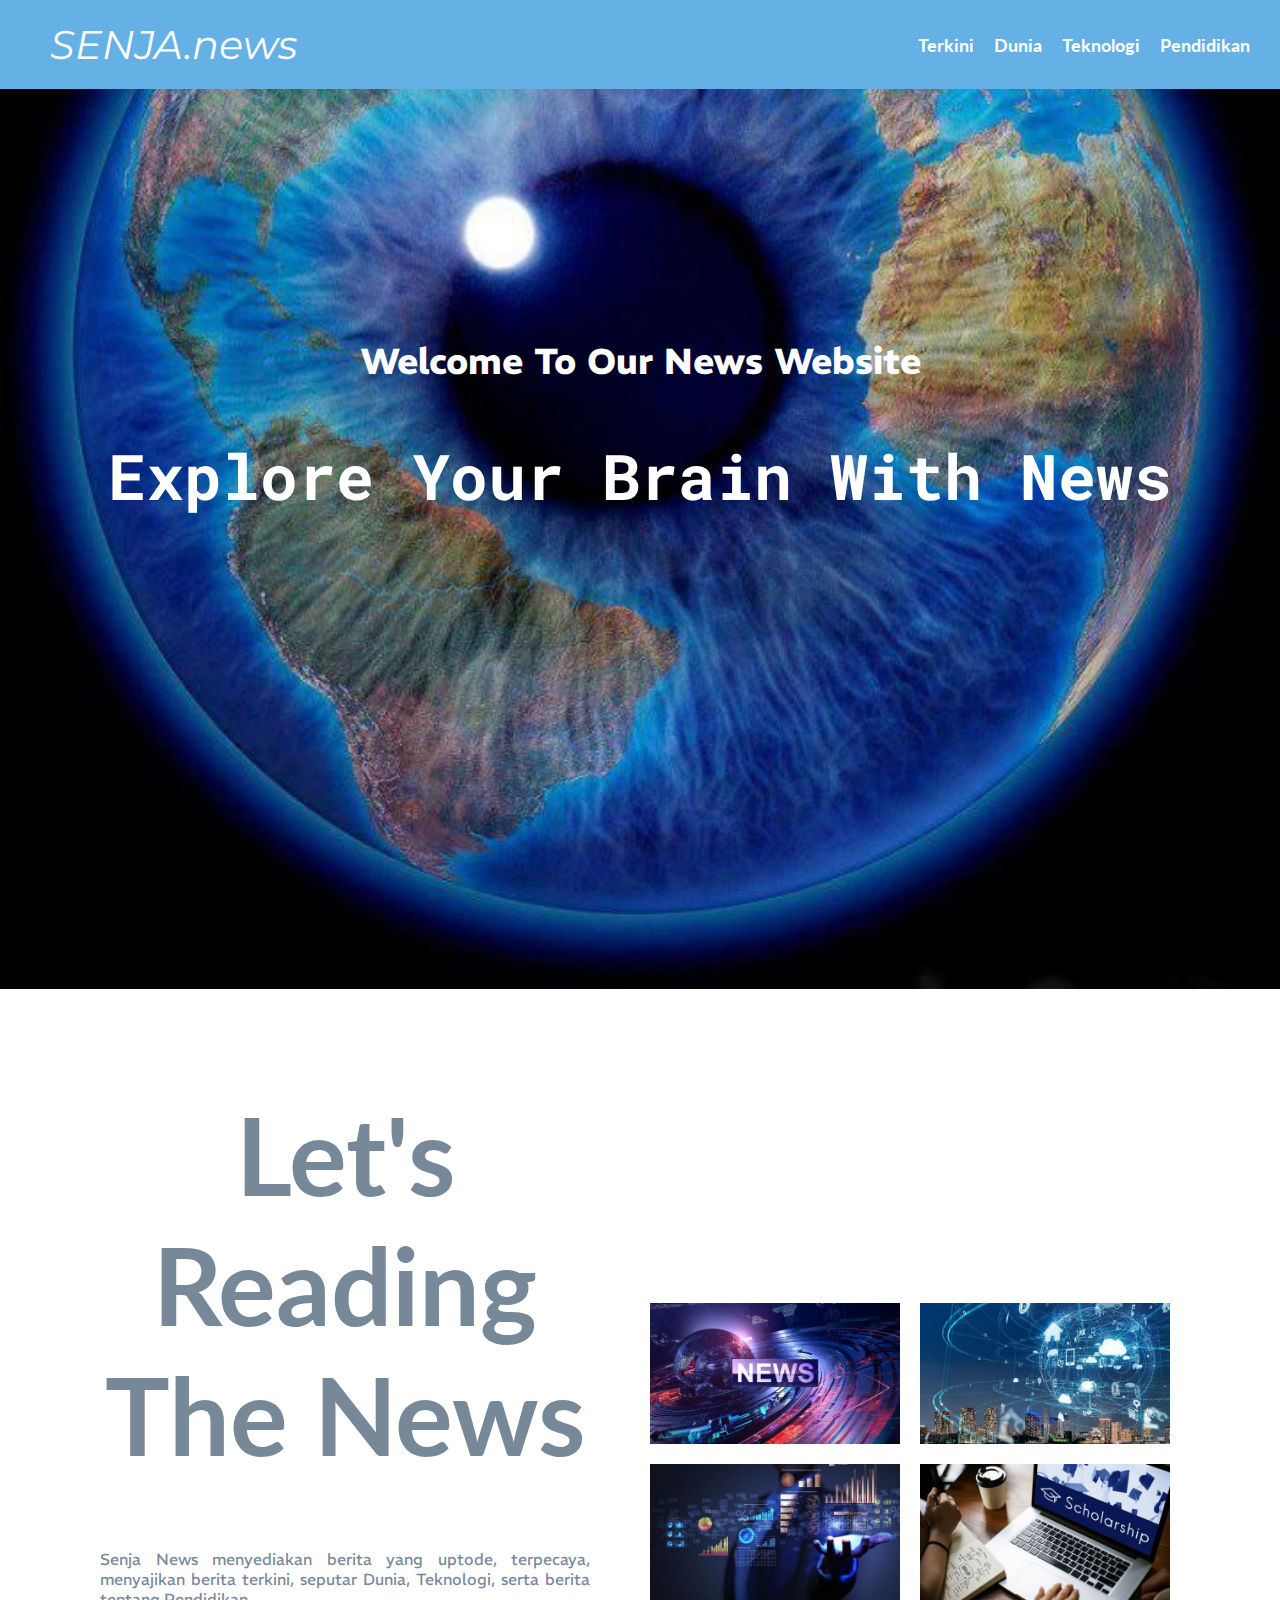
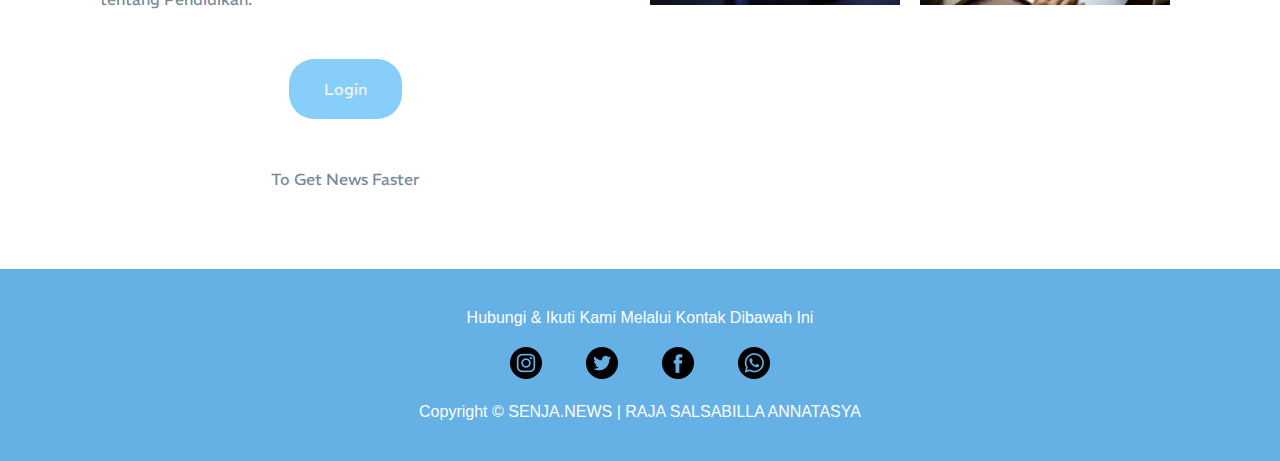
<file: html/index.html>
<!DOCTYPE html>
<html lang="en">

<head>
    <meta charset="UTF-8">
    <meta name="viewport" content="width=device-width, initial-scale=1.0">
    <title>Beranda Web Berita</title>
    <link rel="stylesheet" href="/css/index.css">
</head>

<body>
    <nav>
        <div class="logo">SENJA.news</div>
        <!-- <div class="logo">login</div> -->
        <!-- <div class="logo">about</div> -->
        <ul class="nav-bar">
            <li><a class="nav-link" href="berita-terbaru.html" target="_self">Terkini</a></li>
            <li><a class="nav-link" href="berita-dunia.html" target="_self">Dunia</a></li>
            <li><a class="nav-link" href="berita-teknolgi.html" target="_self">Teknologi</a></li>
            <li><a class="nav-link" href="berita-edukasi.html" target="_self">Pendidikan</a></li>
        </ul>
        <div class="hamburger">
            <div class="line"></div>
            <div class="line"></div>
            <div class="line"></div>
        </div>
        <script src="/js/index.js"></script>
    </nav>
    <header>
        <div class="header">
            <h2>Welcome To Our News Website</h2>
            <h1>Explore Your Brain With News</h1>
        </div>
    </header>
    <section class="berita">
        <div class="row">
            <div class="col content-col">
                <h1>Let's Reading The News</h1>
                <p>Senja News menyediakan berita yang uptode, terpecaya, menyajikan berita terkini, seputar Dunia,
                    Teknologi, serta berita tentang Pendidikan. </p>
                <a href="/html/login.html" target="_self" class="ctn">Login</a>
                <p>To Get News Faster</p>
            </div>
            <div class="col image-col">
                <div class="news-gallery">
                    <img src="/asset/images/news.jpeg" alt="">
                    <img src="/asset/images/dunia.jpg" alt="">
                    <img src="/asset/images/teknologi.jpg" alt="">
                    <img src="/asset/images/pendidikan.jpg" alt="">
                </div>
            </div>
        </div>
    </section>
    <footer>
        <ul>
            <p>Hubungi & Ikuti Kami Melalui Kontak Dibawah Ini</p>
            <span>
                <a href="https://www.instagram.com/raacaac/"><img src="/asset/images/instagram.png"></a>
            </span>
            <span>
                <a href="https://twitter.com/i/flow/login"><img src="/asset/images/twitter.png"></a>
            </span>
            <span>
                <a href="https://www.facebook.com/"><img src="/asset/images/facebook.png"></a>
            </span>
            <span>
                <a href="https://web.whatsapp.com/"><img src="/asset/images/whatsapp.png"></a>
            </span>
            <p>Copyright &copy; SENJA.NEWS | RAJA SALSABILLA ANNATASYA</p>
        </ul>


    </footer>
</body>

</html>
</file>
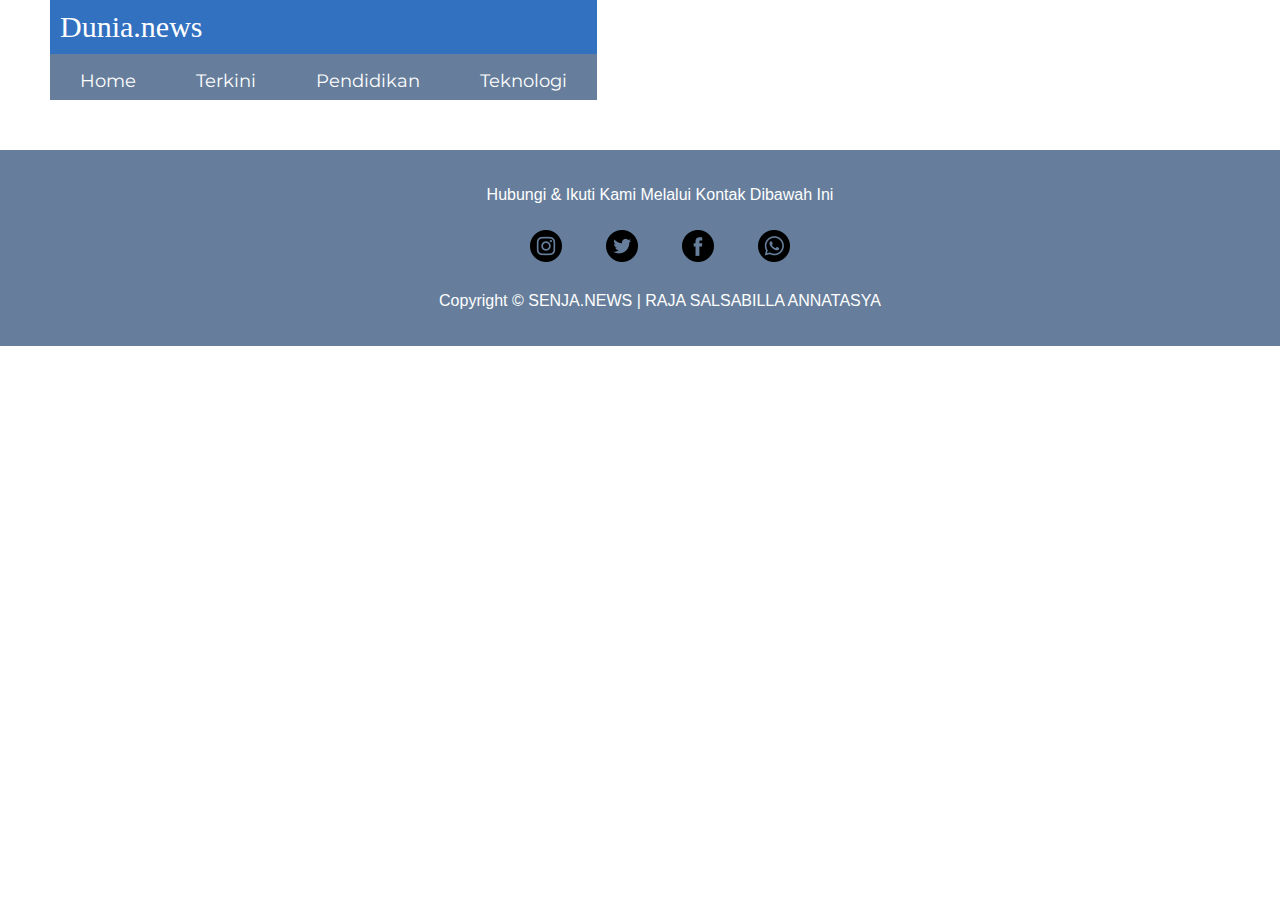
<file: html/berita-dunia.html>
<!DOCTYPE html>
<html lang="en">
<head>
    <meta charset="UTF-8">
    <meta name="viewport" content="width=device-width, initial-scale=1.0">
    <title>Berita Seputar Dunia</title>
    <link rel="stylesheet" href="/css/berita.css">
    
</head>

<body>
    <div class="container">
    
        <nav>
            <div class="logo">Dunia.news</div>
            <ul class="nav-bar">
                <li><a class="nav-link" href="index.html" target="_self">Home</a></li>
                <li><a class="nav-link" href="berita-terbaru.html" target="_self">Terkini</a></li>
                <li><a class="nav-link" href="berita-edukasi.html" target="_self">Pendidikan</a></li>
                <li><a class="nav-link" href="berita-teknolgi.html" target="_self">Teknologi</a></li>
            </ul>
            <div class="hamburger">
                <div class="line"></div>
                <div class="line"></div>
                <div class="line"></div>
            </div>
            
        </nav>
        
    </div>
    <main>
        <script src="/js/navbar-berita.js"></script>
        <script src="/js/dunia.js"></script>
    </main>
    <footer>
        <ul>
            <p>Hubungi & Ikuti Kami Melalui Kontak Dibawah Ini</p>
            <span>
                <a href="https://www.instagram.com/raacaac/"><img src="/asset/images/instagram.png"></a>
            </span>
            <span>
                <a href="https://twitter.com/i/flow/login"><img src="/asset/images/twitter.png"></a>
            </span>
            <span>
                <a href="https://www.facebook.com/"><img src="/asset/images/facebook.png"></a>
            </span>
            <span>
                <a href="https://web.whatsapp.com/"><img src="/asset/images/whatsapp.png"></a>
            </span>
            <p>Copyright &copy; SENJA.NEWS | RAJA SALSABILLA ANNATASYA</p>
        </ul>
        
        
</footer>

</body>

</html>
</file>
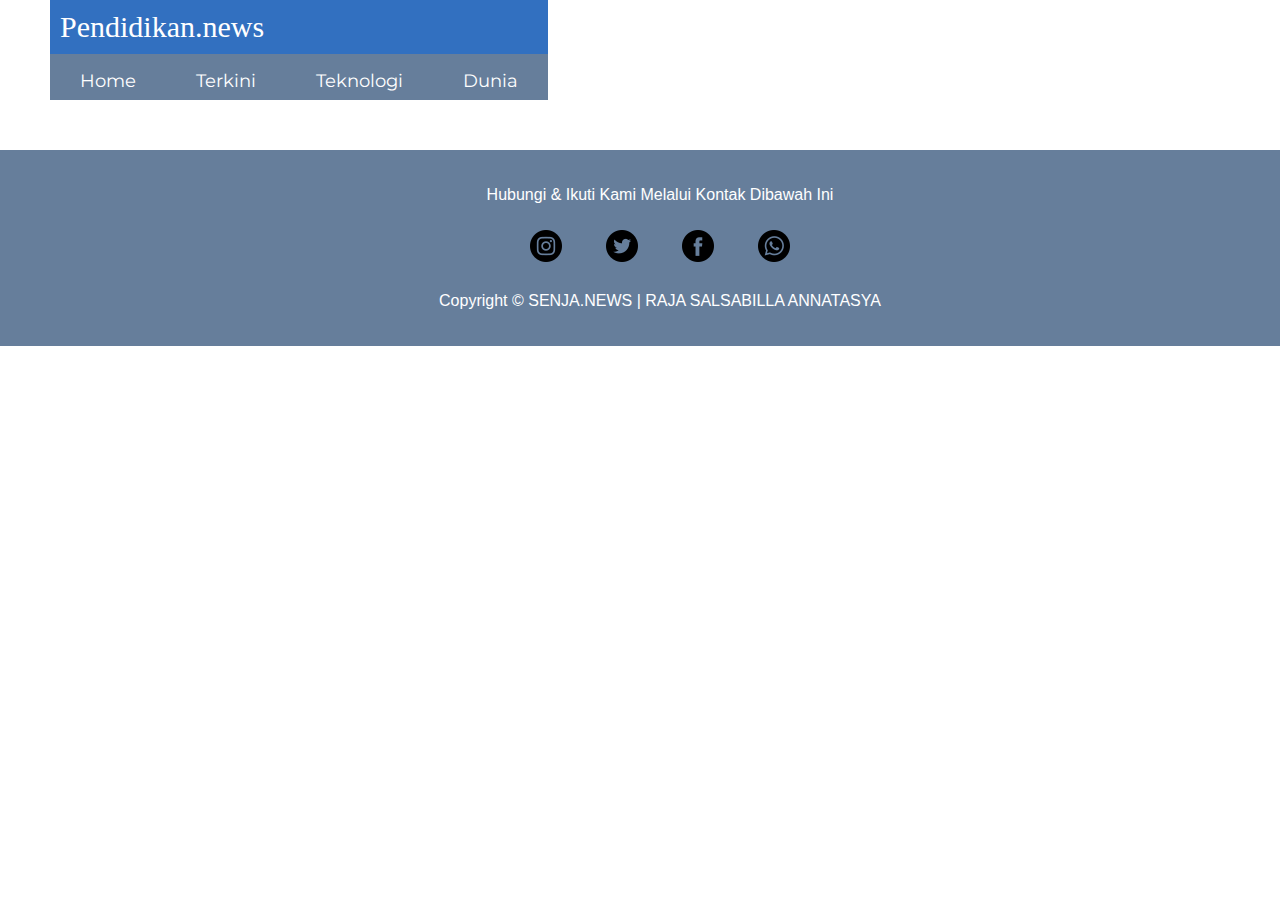
<file: html/berita-edukasi.html>
<!DOCTYPE html>
<html lang="en">
<head>
    <meta charset="UTF-8">
    <meta name="viewport" content="width=device-width, initial-scale=1.0">
    <title>Berita Seputar Pendidikan</title>
    <link rel="stylesheet" href="/css/berita.css">
    
</head>

<body>
    <div class="container">
    
        <nav>
            <div class="logo">Pendidikan.news</div>
            <ul class="nav-bar">
                <li><a class="nav-link" href="index.html">Home</a></li>
                <li><a class="nav-link" href="berita-terbaru.html" target="_self">Terkini</a></li>
                <li><a class="nav-link" href="berita-teknolgi.html" target="_self">Teknologi</a></li>
                <li><a class="nav-link" href="berita-dunia.html" target="_self">Dunia</a></li>
            </ul>
            <div class="hamburger">
                <div class="line"></div>
                <div class="line"></div>
                <div class="line"></div>
            </div>
            
        </nav>
        
    </div>
    <main>
        <script src="/js/edukasi.js"></script>
        <script src="/js/navbar-berita.js"></script>

    </main>
    <footer>
        <ul>
            <p>Hubungi & Ikuti Kami Melalui Kontak Dibawah Ini</p>
            <span>
                <a href="https://www.instagram.com/raacaac/"><img src="/asset/images/instagram.png"></a>
            </span>
            <span>
                <a href="https://twitter.com/i/flow/login"><img src="/asset/images/twitter.png"></a>
            </span>
            <span>
                <a href="https://www.facebook.com/"><img src="/asset/images/facebook.png"></a>
            </span>
            <span>
                <a href="https://web.whatsapp.com/"><img src="/asset/images/whatsapp.png"></a>
            </span>
            <p>Copyright &copy; SENJA.NEWS | RAJA SALSABILLA ANNATASYA</p>
        </ul>
    </footer>

</body>

</html>
</file>
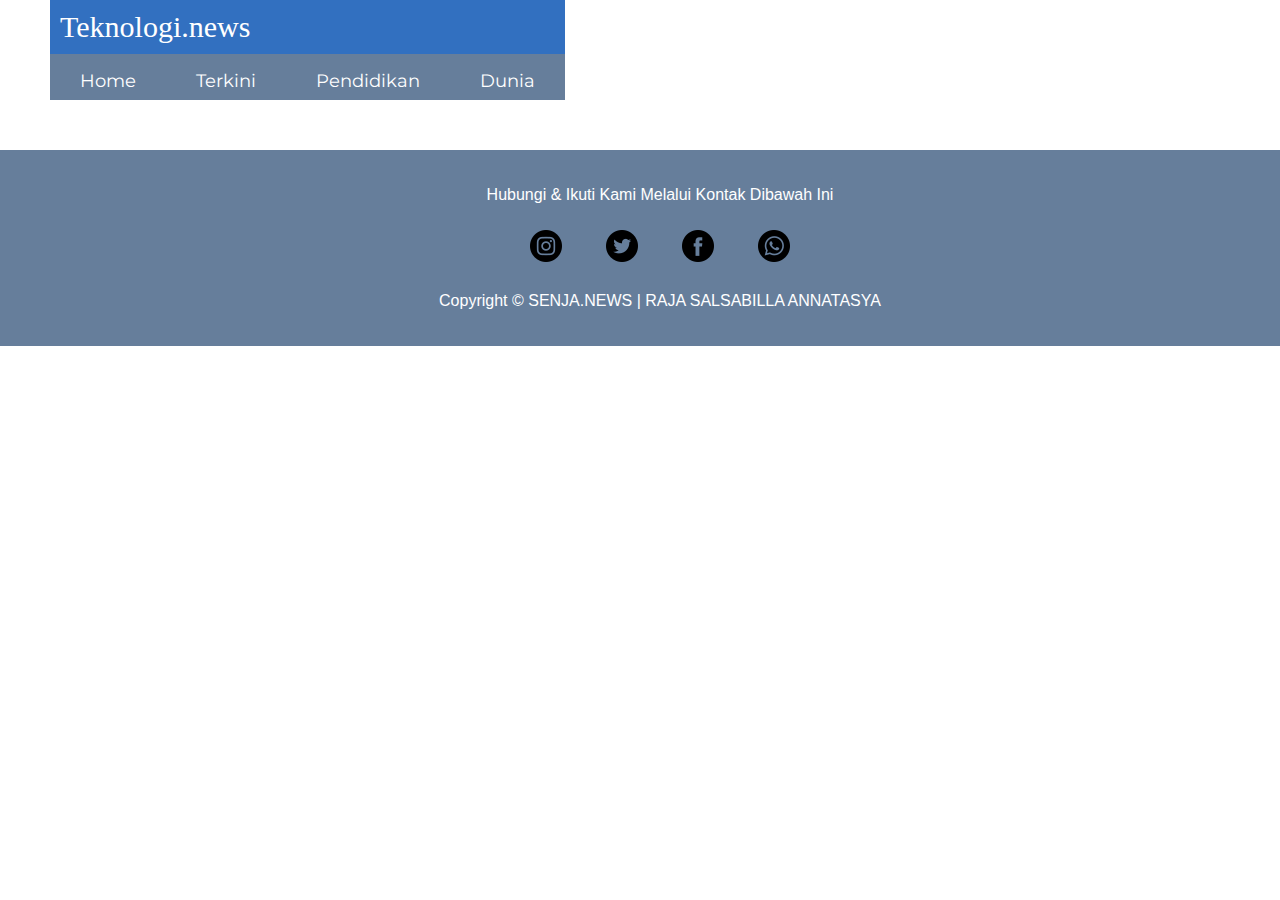
<file: html/berita-teknolgi.html>
<!DOCTYPE html>
<html lang="en">

<head>
    <meta charset="UTF-8">
    <meta name="viewport" content="width=device-width, initial-scale=1.0">
    <title>Berita Seputar Teknologi</title>
    <link rel="stylesheet" href="/css/berita.css">

</head>

<body>
    <div class="container">
    
        <nav>
            <div class="logo">Teknologi.news</div>
            <ul class="nav-bar">
                <li><a class="nav-link" href="index.html">Home</a></li>
                <li><a class="nav-link" href="berita-terbaru.html" target="_self">Terkini</a></li>
                <li><a class="nav-link" href="berita-edukasi.html" target="_self">Pendidikan</a></li>
                <li><a class="nav-link" href="berita-dunia.html" target="_self">Dunia</a></li>
            </ul>
            <div class="hamburger">
                <div class="line"></div>
                <div class="line"></div>
                <div class="line"></div>
            </div>
            
        </nav>
        
    </div>
    <main>
        <script src="/js/teknologi.js"></script>
        <script src="/js/navbar-berita.js"></script>

    </main>
    <footer>
        <ul>
            <p>Hubungi & Ikuti Kami Melalui Kontak Dibawah Ini</p>
            <span>
                <a href="https://www.instagram.com/raacaac/"><img src="/asset/images/instagram.png"></a>
            </span>
            <span>
                <a href="https://twitter.com/i/flow/login"><img src="/asset/images/twitter.png"></a>
            </span>
            <span>
                <a href="https://www.facebook.com/"><img src="/asset/images/facebook.png"></a>
            </span>
            <span>
                <a href="https://web.whatsapp.com/"><img src="/asset/images/whatsapp.png"></a>
            </span>
            <p>Copyright &copy; SENJA.NEWS | RAJA SALSABILLA ANNATASYA</p>
        </ul>
    </footer>

</body>

</html>
</file>
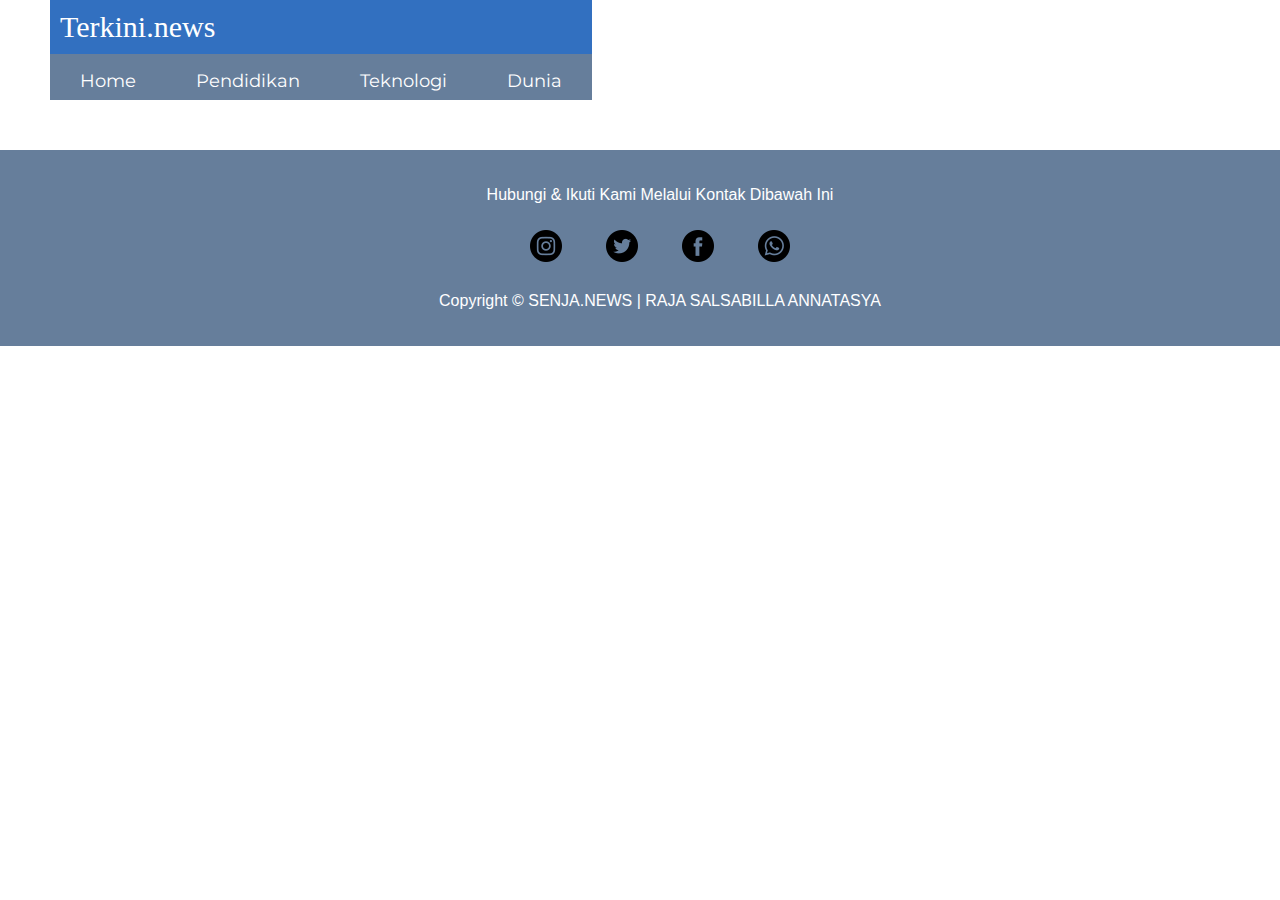
<file: html/berita-terbaru.html>
<!DOCTYPE html>
<html lang="en">
<head>
    <meta charset="UTF-8">
    <meta name="viewport" content="width=device-width, initial-scale=1.0">
    <title>Berita Terkini</title>
    <link rel="stylesheet" href="/css/berita.css">
    
</head>

<body>
    <div class="container">
    
        <nav>
            <div class="logo">Terkini.news</div>
            <ul class="nav-bar">
                <li><a class="nav-link" href="index.html">Home</a></li>
                <li><a class="nav-link" href="berita-edukasi.html">Pendidikan</a></li>
                <li><a class="nav-link" href="berita-teknolgi.html" target="_self">Teknologi</a></li>
                <li><a class="nav-link" href="berita-dunia.html" target="_self">Dunia</a></li>
            </ul>
            <div class="hamburger">
                <div class="line"></div>
                <div class="line"></div>
                <div class="line"></div>
            </div>
            
        </nav>
        
    </div>
    <main>
        <script src="/js/terbaru.js"></script>
        <script src="/js/navbar-berita.js"></script>
    </main>
    <footer>
        <ul>
            <p>Hubungi & Ikuti Kami Melalui Kontak Dibawah Ini</p>
            <span>
                <a href="https://www.instagram.com/raacaac/"><img src="/asset/images/instagram.png"></a>
            </span>
            <span>
                <a href="https://twitter.com/i/flow/login"><img src="/asset/images/twitter.png"></a>
            </span>
            <span>
                <a href="https://www.facebook.com/"><img src="/asset/images/facebook.png"></a>
            </span>
            <span>
                <a href="https://web.whatsapp.com/"><img src="/asset/images/whatsapp.png"></a>
            </span>
            <p>Copyright &copy; SENJA.NEWS | RAJA SALSABILLA ANNATASYA</p>
        </ul>
    </footer>
</body>

</html>
</file>
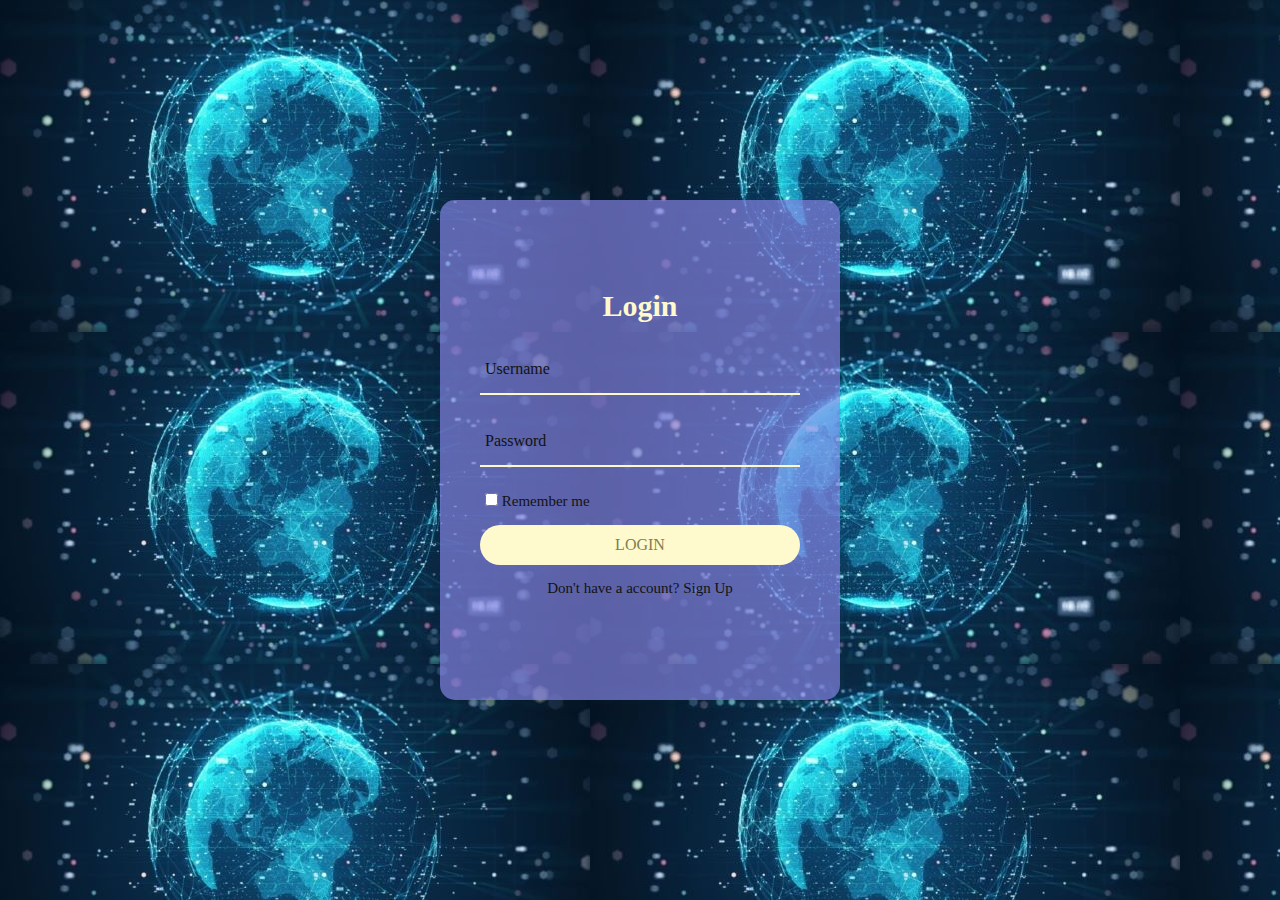
<file: html/login.html>
<!DOCTYPE html>
<html lang="en">

<head>
    <meta charset="UTF-8">
    <meta name="viewport" content="width=device-width, initial-scale=1.0">
    <title>Login</title>
    <link rel="stylesheet" href="/css/login.css">
</head>

<body>
    <div class="container">
        <div class="form login" id="login">
            <form action="" id="login-form">
                <h2>Login</h2>
                <div class="input">
                    <input type="text" id="login-user" required>
                    <label for="">Username</label>
                </div>
                <div class="input">
                    <input type="password" id="login-password" required>
                    <label for="">Password</label>
                </div>
                <div class="remember">
                    <label><input type="checkbox"> Remember me</label>
                </div>
                <button type="submit">LOGIN</a></button>
                <div class="sign-link">
                    <p>Don't have a account? <a href="#" class="up-button">Sign Up</a></p>
                </div>
            </form>
        </div>
        <div class="form sign-up hidden" id="sign-up">
            <form action="" id="sign-up-form">
                <h2>Sign Up</h2>
                <div class="input">
                    <input type="text" id="sign-up-user" required>
                    <label for="">Username</label>
                </div>
                <div class="input">
                    <input type="email" id="sign-up-email" required>
                    <label for="">Email</label>
                </div>
                <div class="input">
                    <input type="password" id="sign-up-password" required>
                    <label for="">Password</label>
                </div>
                <div class="remember">
                    <label><input type="checkbox"> I agree to the terms & conditions</label>
                </div>
                <button type="submit">SIGN UP</a></button>
                <div class="sign-link">
                    <p>Already have a account? <a href="#" class="in-button">Sign In</a></p>
                </div>
            </form>
        </div>
        <script src="/js/login.js"></script>
    </div>
</body>

</html>
</file>
<file: css/berita.css>
@import url('https://fonts.googleapis.com/css2?family=Barlow&family=Lato&family=Montserrat:ital,wght@0,400;1,200;1,400&family=REM:wght@700&family=Roboto+Mono&display=swap');
body{
    overflow-x: hidden;
    padding: 0;
    margin: 0;
}
/* navbar */
nav {
    width: 100%;
    height: 100px;
    margin: 0;
    padding: 0;
    position: sticky;
    top: 0;
    background-color: rgba(4, 42, 91, 0.608);
}

.nav-bar {
    display: flex;
    justify-content: space-between;
    /* align-items: center; */
    list-style-type: none;
    height: 100%;
    padding: 0; /* Add some padding around the navigation links */
}

.logo {
    font-size: 30px;
    font-family: 'REM', sans-serif;
    color: white;
    font-family: fantasy;
    padding: 10px;
    background-color: rgba(17, 104, 216, 0.608);
}

.nav-link {
    text-decoration: none;
    color: white;
    font-size: 18px;
    padding: 10px;
    font-family: 'Montserrat', sans-serif;
    margin-left: 20px;
    margin-right: 20px;
}



.hamburger {
    display: none;
    cursor: pointer;
}

.line {
    width: 25px;
    height: 3px;
    background-color: white;
    margin: 5px auto;
}


/* container */

body {
    display: flex;
    flex-wrap: wrap;
    margin: 0;
    background-image: url(https://i.pinimg.com/564x/d4/f0/fa/d4f0fa09c706186bc68f23953f3430c1.jpg);
    background-repeat: no-repeat;
    background-size: cover;
    /* backdrop-filter: blur(30px); */
    
}

.container {
    display: flex;
    flex-wrap: wrap;
    justify-content: space-between;
    gap: 50px;
    padding: 0 50px;
    font-family: 'Barlow', sans-serif;
    padding-bottom: 50px;


}

.box {
    display: flex;
    flex-direction: column;
    background-color: rgba(236, 237, 247, 0.527);
    /* flex-wrap: wrap; */
    width: 500px;
    height: 600px;
    border: 1px solid rgb(244, 245, 246);
    border-radius: 20px;
    padding: 10px;
    /* box-shadow: 10px 10px 20px rgb(245, 246, 248); */
    justify-content: space-between;
}

.title {
    text-align: justify;
    margin-top: 10px;
    padding: 10px;
    color: white;
}

.image-box {
    width: 500px;
    height: 300px;
    margin-inline: auto;
    /* padding: 10px; */
}

.description {
    text-align: justify;
    margin-bottom: 10px;
    color: white;
    padding: 10px;
}
.link,
.date{
    color : white;
    text-decoration: none;
}
/* footer */
footer{
    /* position: absolute; */
    /* overflow-y: scroll; */
    background-color: rgba(4, 42, 91, 0.608);
    align-items: center;
    text-align: center;
    width: 100%;
    height: 20%;
    padding: 10px;
    

}

footer span{
    padding: 20px;
}
footer p{
    color: white;
    text-align: center;
    padding: 10px;
    font-family: 'Franklin Gothic Medium', 'Arial Narrow', Arial, sans-serif;


}
/* Container responsive */
@media screen and (max-width: 1024px){
    .container{
        overflow-x: hidden;
    }
    nav{
        background-color: rgba(17, 103, 216, 0.753); 
        width: auto;
        font-size: 20px;
    }

    body{
        margin: 0;
        overflow-x: hidden;
        padding: 0;
       
    }
    .container {
        flex-direction: column;
        justify-content: space-between;
        gap: 30px;
        padding-left: 30px;
        padding-right: 50px;
        

         
    }

    .box {
        width: 100%;
        height: auto; /* height automatis sesuai content */
        border: 2px solid white;
    }

    .image-box {
        width: 100%;
        height: auto; 
    }

    .title,
    .description {
        text-align: center; 
        font-size: 20px;
        padding: 10px;
        
    }
}
/* Responsive navbar */
@media screen and (max-width: 768px) {
    .container{
        overflow-x: hidden;
    }
    nav{
        background-color: rgba(17, 103, 216, 0.753); 
        width: auto;
    }
    .nav-link{
        justify-content: center;
        text-align: center;
        
    }
    .nav-bar {
        position: absolute;
        left: -120%; /* Correct the value to left: -100%; */
        top: 0;
        gap: 7px;
        width: 100%;
        background-color: rgba(17, 104, 216, 0.608);
        display: flex;
        flex-direction: column;
        align-items: center;
        padding-top: 20px;
        padding-bottom: 20px;
        transition: transform 0.3s;
    }

    .nav-bar.active {
        left: 0; 
        top: -17px;
    }


    .logo {
        margin-bottom: 10px; 
    }

    .hamburger {
        display: block;
        position: absolute;
        right: 0;
        top: 0; 
    } 

    .hamburger.active .line:nth-child(1) {
        transform: translate(0, 13px) rotate(40deg);
    }

    .hamburger.active .line:nth-child(2) {
        opacity: 0;
    }

    .hamburger.active .line:nth-child(3) {
        transform: translate(0, -3px) rotate(-40deg);
    }
}

@media screen and (max-width: 768px) {
    
    body{
        margin: 0;
        padding: 0;
        align-items: center;
        overflow-x: hidden;

    }
    .container {
        flex-direction: column;
        gap: 20px; 
        padding-left: 30px;
        padding-right: 50px;
        overflow-x: hidden;
    }

    .box {
        width: 100%;
        height: auto; /* height automatis sesuai content */
        border: 2px solid white;
        padding: 10px;
    }

    .image-box {
        width: 100%;
        height: auto; 
    }

    .title,
    .description {
        text-align: center; 
        
    }
    footer{
        /* padding: 10px; */
        padding-left: 30px;
        padding-right: 70px;
    }
    footer span{
        padding: 10px;
    }
    footer p{
        
        padding: 10px;
        font-size: 12px;
    
    }
}
@media screen and (max-width: 425px) {
    
    body{
        margin: 0;
        padding: 0;
        align-items: center;
        overflow-x: hidden;
    }
    .container {
        flex-direction: column;
        gap: 20px; 
        padding-left: 30px;
        padding-right: 50px;
        overflow-x: hidden;
    }

    .box {
        width: 100%;
        height: auto; /* height automatis sesuai content */
        box-shadow: none; /* Mengganti box shadow menjadi tidak ada*/
        border: 2px solid white;
        
        
    }

    .image-box {
        width: 100%;
        height: auto; 
    }

    .title,
    .description {
        text-align: center; 
        
    }
    
    footer{
        /* padding: 10px; */
        padding-left: 30px;
        padding-right: 70px;
    }
    footer span{
        padding: 10px;
    }
    footer p{
        
        padding: 10px;
        font-size: 14px;
    
    }
}
@media screen and (max-width: 320px) {
    body{
        overflow-x: hidden;
    }
    footer{
        width: 100%;
    }
    footer span{
        padding: 3px;
    }
    footer p{
        
        padding: 0px;
        font-size: 14px;
    
    }
}
@media screen and (max-width: 280px) {
    body{
        overflow-x: hidden;
    }
    footer{
        width: 100%;
    }
    footer span{
        padding: 0;
    }
    footer p{
        
        padding: 0px;
        font-size: 10px;
    
    }
}
</file>
<file: css/index.css>
@import url('https://fonts.googleapis.com/css2?family=Lato&family=Montserrat:ital,wght@0,400;1,200;1,400&family=REM:wght@700&family=Roboto+Mono&display=swap');

/* Reset default untuk semua elemen */
*{
    margin: 0;
    padding: 0;
    box-sizing: border-box;
}

/* Mengatur overflow-x menjadi hidden untuk body dan html */
body,html{
    overflow-x: hidden;
}

/* logo */
.logo {
    flex: 5;
    margin-left: 40px;
    text-align: left;
    font-size: 40px;
    font-style: italic;
    font-family: 'Montserrat', sans-serif;

}

/* navbar */
nav {
    background-color: rgb(101, 176, 229);
    color: white;
    display: flex;
    justify-content: space-between;
    align-items: center;
    padding: 20px 10px;
    width: 100%;
}

/* Daftar menu navigasi di navbar */
.nav-bar {
    display: flex;
    list-style: none;
    padding: 0;
    margin: 0;
}

.nav-bar li {
    margin-right: 20px;
    font-size: 18px;
    font-weight: bold;
    font-family: 'Lato', sans-serif;
    
}

/* Untuk link di dalam menu navigasi */
.nav-bar li a {
    color: white;
    text-decoration: none;
}

/* Ikon menu hamburger */
.hamburger {
    display: none;
    cursor: pointer;
}

/* Untuk garis-garis pada ikon menu hamburger */
.line {
    width: 30px;
    height: 5px;
    background-color: white;
    margin: 5px auto;
    font-weight: bold;
    
}

/* Header dengan background */
header{
    width: 100vw; /*(100% dari lebar viewport)*/
    height: 100vh; /*(100% dari tinggi viewport)*/
    background-image: url(/asset/images/Gaya.jpeg);
    background-position: bottom;
    background-size: cover;
    display: flex;
    align-items: flex-start;
    justify-content: center;
}
/* Untuk konten utama di bagian header */
.header{
    margin-bottom: 150px;
    color: white;
    text-align: center;
}
.header h2{
    font-size: 4vmin;
    margin-top: 250px;
    margin-bottom: 50px;
    font-family: 'REM', sans-serif;

    

}
.header h1{
    font-size: 7vmin;
    font-family: 'Roboto Mono', monospace;
}

section{
    width: 80%;
    margin: 80px auto;
}
.row{
    display: flex;
    align-items: center;
    width: 100%;
    justify-content: space-between;
}
.row .col{
    display: flex;
    flex-direction: column;
    align-items: center;
}

.berita{
    width: 100%;
    height: 80vh;
    padding: 0 50px;

    
}
.berita .row{
    margin-top: 50px;
}

p{
  color: lightslategrey;  
  padding: 0px 40px;
  text-align: justify;
  font-family: 'REM', sans-serif;

}
.ctn{
    padding: 20px 35px;
    background: lightskyblue;
    border-radius: 25px;
    color: whitesmoke;
    text-decoration-line: none;
    font-family: 'REM', sans-serif;
    
}

.content-col{
    width: 40%;
    

}
.image-col{
    width: 60%;
}

.berita .row .col{
    width: 50%;
    
}

.berita .news-gallery{
    display: flex;
    flex-wrap: wrap;
    width: 100%;
    height: 100%;
    align-items: center;

}
.news-gallery img{
    max-width: 250px;
    max-height: 400px;
    margin: 10px;
    
}
.content-col h1{
    font-size: 12vmin;
    color: lightslategray;
    margin: 20px;
    text-align: center;
    font-family: 'Lato', sans-serif;
}
.content-col p{
    padding: 0;
    margin: 50px;
}
.content-col .ctn{
   /* margin-right: 100px;  */
   justify-content: center;
   text-align: center;
   
}

/* footer */
footer{
    position: absolute;
    /* overflow-y: scroll; */
    background-color: rgb(101, 176, 229);
    align-items: center;
    text-align: center;
    width: 100%;
    min-height: 150px;
    padding: 20px;
    

}
footer span{
    padding: 20px;
}
footer p{
    color: white;
    text-align: center;
    padding: 20px;
    font-family: 'Franklin Gothic Medium', 'Arial Narrow', Arial, sans-serif;


}


@media screen and (min-width: 2560px) {
    .logo {
        flex: 5;
        margin-left: 40px;
        text-align: left;
        font-size: 50px;
        font-style: italic;
        font-family: 'Montserrat', sans-serif;
    
    }
    
    
    .header h2{
        font-size: 5vmin;
        margin-top: 250px;
        margin-bottom: 50px;
        font-family: 'REM', sans-serif;
    
        
    
    }
    .header h1{
        font-size: 7vmin;
        font-family: 'Roboto Mono', monospace;
    }
    
    section{
        width: 80%;
        margin: 80px auto;
        
    }
    .row{
        display: flex;
        align-items: center;
        width: 100%;
        justify-content: space-between;
    }
    .row .col{
        display: flex;
        flex-direction: column;
        align-items: center;
    }
    
    .berita{
        /* lebar 100% dari lebar halaman dan tinggi 80vh (80% dari tinggi viewport) */
        width: 100%;
        height: 80vh;
        padding: 0 50px;
    
        
    }
    .berita .row{
        margin-top: 80px;
    }
    
    p{
      color: lightslategrey;  
      padding: 0px 40px;
      text-align: justify;
      font-family: 'REM', sans-serif;
    
    }
    .ctn{
        padding: 50px 65px;
        background: lightskyblue;
        border-radius: 25px;
        color: whitesmoke;
        text-decoration-line: none;
        font-family: 'REM', sans-serif;
        font-size: 30px;
    }
    
    .content-col{
        width: 40%;
        margin-top: 50px;
        
    
    }
    .image-col{
        width: 60%;
    }
    
    .berita .row .col{
        width: 50%;
        
    }
    
    .berita .news-gallery{
        display: flex;
        flex-wrap: wrap;
        width: 100%;
        height: 100%;
        justify-content: center;
        align-items: center;
        padding: 0 50px;
        margin-top: 50px;

    
    }
    .news-gallery img{
        max-width: 600px;
        max-height: 800px;
        margin: 30px;
        text-align: center;
        justify-content: center;
        align-items: center;
        
    }
    
    .col.content-col h1{
        font-size: 10vmin;
        color: lightslategray;
        margin: 20px;
        text-align: center;
        font-family: 'Lato', sans-serif;
    }
    .col.content-col p{
        padding: 0;
        margin: 50px;
        font-size: 40px;
        padding: 0 50px;
        justify-content: center;

    }
    .col.content-col .ctn{
       /* margin-right: 100px;  */
       justify-content: center;
       text-align: center;
       font-size: 50px;
       
    }
    footer span{
        padding: 20px;
    }
    footer span img{
        width: 4%;
    }
    footer p{
        
        padding: 20px;
        font-size: 40px;
    
    }
}
@media screen and (min-width: 1440px) {
    .logo {
        flex: 5;
        margin-left: 40px;
        text-align: left;
        font-size: 60px;
        font-style: italic;
        font-family: 'Montserrat', sans-serif;
    
    }
    .nav-bar li {
        font-size: 25px;
        
    }
    
    p{
      color: lightslategrey;  
      padding: 0px 40px;
      text-align: justify;
      font-family: 'REM', sans-serif;
    
    }
    .ctn{
        padding: 50px 65px;
        background: lightskyblue;
        border-radius: 25px;
        color: whitesmoke;
        text-decoration-line: none;
        font-family: 'REM', sans-serif;
        font-size: 30px;
    }
    
    .content-col{
        width: 40%;
        
    
    }
    .image-col{
        width: 60%;
    }
    
    .berita .row .col{
        width: 50%;
        
    }
    
    .berita .news-gallery{
        display: flex;
        flex-wrap: wrap;
        width: 100%;
        height: 100%;
        justify-content: center;
        align-items: center;
        padding: 0 50px;
        margin-bottom: 60px;

    
    }
    .news-gallery img{
        max-width: 500px;
        max-height: 700px;
        margin: 20px;
        text-align: center;
        justify-content: center;
        align-items: center;
        
    }
    .content-col h1{
        font-size: 10vmin;
        color: lightslategray;
        margin: 20px;
        text-align: center;
        font-family: 'Lato', sans-serif;
    }
    .content-col p{
        padding: 0;
        margin: 50px;
        font-size: 25px;
        padding: 0 40px;
        justify-content: center;

    }
    .content-col .ctn{

       font-size: 20px;
       
    }
    .ctn{
        padding: 30px 60px;

    }
    footer span img{
        width: 4%;
    }
    footer p{
        
        padding: 20px;
        font-size: 22px;
    
    }
}
@media screen and (max-width: 1024px){
    .berita .news-gallery{
        display: flex;
        flex-wrap: wrap;
        width: 100%;
        height: 100%;
        justify-content: center;
        align-items: center;
        padding: 0 50px;
        margin-bottom: 60px;

    
    }
    .news-gallery img{
        max-width: 400px;
        max-height: 500px;
        margin: 20px;
        text-align: center;
        justify-content: center;
        align-items: center;
        
    }
    footer span img{
        width: 4%;
    }
    footer p{
        
        padding: 20px;
        font-size: 18px;
    
    }
}
@media screen and (max-width: 768px) {
    .logo{
        width: 20px;
        font-size: 30px;
        display: flex;
        padding-left: 30px ;
        
    }
    nav{
        width: 100vw;
        font-size: auto;


    }
    .header{
        width: 100vw;
        height: 100vh;
    }

    .nav-bar {
        position: fixed;
        left: -100%;
        top: 70px;
        gap: 10px;
        flex-direction: column;
        background-color: rgb(44, 79, 154);
        width: 100%;
        text-align: center;
        transition: 0.3s;
    }

    .nav-bar.active {
        left: 0;
        transition: 0.2s;
        top: 0;
        
    }

    .nav-bar.active li {
        margin: 15px 0;

    }
    
    .hamburger {
        display: block;
        position: absolute;
        top: 0;
        
    }

    .hamburger.active .line:nth-child(2) {
        opacity: 0;
    }

    .hamburger.active .line:nth-child(1) {
        transform: translate(0, 7px) rotate(-40deg);

    }
    .hamburger.active .line:nth-child(3) {
        transform: translate(0, -12px) rotate(40deg);
    }
    section{
        width: 100%;
        margin: 0 10px;
    }
    .berita{
        /* lebar 100% dari lebar halaman dan tinggi 80vh (80% dari tinggi viewport) */
        width: 100%;
        height: 80vh;
        padding-left: 20px;
    
        
    }
    .row{
        flex-direction: column;
    }
    .row .col{
        margin: 20px auto;
    }
    .col img{
        max-width: 90%;
    }
    .berita .col{
        width: 100%;
    }
    .news-gallery img{
        width: 90%;
    }
    
    .content-col h1{
        font-size: 10vmin;
        color: lightslategray;
        margin: 20px;
        text-align: center;
        font-family: 'Lato', sans-serif;
    }
    .content-col p{
        padding: 0;
        margin: 16px;
        font-size: 14px;
    }
    footer{
        padding: 10px;
    }
    footer span{
        padding: 10px;
    }
    footer span img{
        width: 4%;
    }
    footer p{
        
        padding: 10px;
        font-size: 12px;
    
    }
}

@media screen and (max-width: 425px){
    .image-col{
        width: 100%;
        height: 100%;
    }
    .berita{
        /* lebar 100% dari lebar halaman dan tinggi 80vh (80% dari tinggi viewport) */
        width: 100%;
        height: 80vh;
        margin: 0 5px;
        padding: 0;
    
        
    }
    .row{
        padding: 0;
        margin: 0;
    }
    .col.content-col{
        width: 40%;
        padding: 0 20px;
        
    
    }
    .col.content-col h1{
        font-size: 12vmin;
        color: lightslategray;
        margin: 20px;
        text-align: center;
        font-family: 'Lato', sans-serif;
    }
    .col.content-col p{
        padding: 0;
        margin: 10px;
        font-size: 18px;
        padding: 0 20px;
        justify-content: center;

    }
    .berita .news-gallery{
        display: flex;
        flex-wrap: wrap;
        width: 100%;
        height: 100%;
        justify-content: center;
        align-items: center;
        padding: 0 20px;
        margin-bottom: 60px;

    
    }
    .news-gallery img{
        max-width: 700px;
        max-height: 900px;
        margin: 20px;
        text-align: center;
        justify-content: center;
        align-items: center;
        
    }
    .content-col p{
        padding: 0;
        margin: 10px;
        font-size: 25px;
        padding: 0 40px;
        justify-content: center;

    }
    .content-col .ctn{

       font-size: 10px;
       
    }
    a.ctn{
        padding: 20px 30px;

    }
    footer span img{
        width: 8%;
    }
    footer p{
        
        padding: 20px;
        font-size: 13px;
    
    }

}

@media screen and (max-width: 280px){
    .logo{
        width: 20px;
        font-size: 20px;
        display: flex;
        padding-left: 20px ;
        
    }
    body{
        overflow-x: hidden;
    }
    footer span{
        padding: 0;
    }
    footer p{
        
        padding: 3px;
        font-size: 12px;
    
    }
}

/* animation */
img{
    transition: transfrom .3s ease-in-out;
}
img:hover{
    transform: scale(1.1);
}
.ctn:hover{
    background-color: lightslategray;
    color: lightblue;
}
</file>
<file: css/login.css>
/* Reset dan style default */
* {
    /* Menghapus margin default */
    margin: 0;
    /*  Menghapus padding default yang diberikan */
    padding: 0;
    /* Ukuran semua elemen akan mencakup border dan padding, 
    sehingga lebar dan tinggi elemen tidak akan berubah ketika menambahkan border atau padding */
    box-sizing: border-box;
    font-family: serif;
}

/* Body */
body {

    /* Mengatur elemen body menjadi flex container */
    display: flex;
    /* Mengatur konten secara horizontal berada di tengah-tengah halaman */
    justify-content: center;
    /* Mengatur konten secara vertikal berada di tengah-tengah halaman */
    align-items: center;
    /* Mengatur tinggi minimal body menjadi 100 viewport height */
    min-height: 100vh;
    /* Menetapkan gambar latar belakang "Global.jpg" */
    background-image: url(/asset/images/Global.jpg);
}


/* Kelas "container" */
.container {
    /* Menetapkan posisi elemen menjadi relatif terhadap posisi normalnya di dalam dokumen */
    position: relative;
    /* Lebar elemen menjadi 400 piksel */
    width: 400px;
    /* Tinggi elemen menjadi 500 piksel */
    height: 500px;
    /* Memberikan warna latar belakang dengan nilai rgba(132, 132, 228, 0.69) */
    background: #8484e4af;
    /* Mengatur radius lengkung (border-radius) pada elemen menjadi 15 piksel */
    border-radius: 15px;
    /* Memberikan ruang padding 40 piksel di dalam elemen */
    padding: 40px;
}


/* Kelas "form" */
.form {
    /* Tata letak menjadi flex (flexbox) */
    display: flex;
    /* Mengatur item-item menjadi berada di tengah-tengah secara vertikal */
    align-items: center;
    /* Lebar elemen menjadi 100% dari lebar kontainer */
    width: 100%;
    /* Tinggi elemen menjadi 100% dari tinggi kontainer  */
    height: 100%;
    /* Mengatur efek transisi (transition) saat ada perubahan pada elemen, durasinya adalah 1 detik dengan efek ease-in-out */
    transition: 1s ease-in-out;
}

.container.active .form.login {
    /* Mengubah skala (scale) elemen form menjadi 0,menjadi tidak terlihat */
    transform: scale(0);
    /* Menggeser posisi elemen form secara horizontal -300 piksel dan secara vertikal,500 piksel dari posisi normalnya */
    translate: (-300px, 500px);
}


/* Gaya untuk elemen dengan kelas "form" yang berada di dalam elemen dengan kelas "container" dan memiliki kelas "sign-up" */

/* Posisi elemen form dengan kelas "sign-up" di dalam elemen dengan kelas "container" */
.container .form.sign-up {
    /* Mengatur posisi elemen form menjadi posisi absolut (terlepas dari aliran dokumen) */
    position: absolute;
    /* Menempatkan elemen form di bagian atas elemen dengan kelas "container" */
    top: 0;
    /* Mengubah skala (scale) elemen form menjadi 0, membuatnya menjadi tidak terlihat */
    transform: scale(0);
    /* Menggeser posisi elemen form secara horizontal sejauh 200 piksel dan secara vertikal sejauh -500 piksel dari posisi normalnya */
    translate: (200px, -500px);
}


.container.active .form.sign-up {
    /* Transformasi form saat elemen container memiliki kelas "active" dan elemen form memiliki kelas "sign-up",
    mengubah skala (scale) elemen form menjadi 1, mengembalikan ukuran normalnya */
    transform: scale(1);
    /* Menggeser posisi elemen form menjadi posisi awal (0, 0) */
    translate: (0, 0);
}


h2 {
    /* Mengatur ukuran font menjadi 30 piksel */
    font-size: 30px;
    color: lemonchiffon;
    /* Mengatur teks menjadi berada di tengah-tengah secara horizontal */
    text-align: center;
}


.input {
    position: relative;
    margin: 30px 0;
    border-bottom: 2px solid lemonchiffon;
}

.input label {
    position: absolute;
    top: 40%;
    left: 5px;
    transform: translateY(-50%);
    font-size: 16px;
    color: rgb(18, 19, 19);
    pointer-events: none;
    transition: .5s;
}

.input input {
    width: 320px;
    height: 40px;
    font-size: 16px;
    padding: 0 5px;
    background: transparent;
    border: none;
    outline: none;
}

.input input:focus~label,
.input input:valid~label {
    top: -10px;
}

.remember {
    margin: -5px 0 15px 5px;

}

.remember label {
    color: rgb(18, 19, 19);
    font-size: 15px;
}

.remember label input {
    accent-color: lemonchiffon;
}

button {
    position: relative;
    width: 100%;
    height: 40px;
    font-size: 16px;
    background: lemonchiffon;
    color: rgb(130, 125, 80);

    border-radius: 30px;
    border: none;
    outline: none;
}

button a {
    text-decoration: none;
}

.sign-link {
    font-size: 15px;
    text-align: center;
    margin: 15px 0;
}

.sign-link p {
    color: rgb(18, 19, 19);

}

.sign-link p a {
    color: rgb(18, 19, 19);
    text-decoration: none;
    font-weight: 500;
}

/* Ukuran layar maksimal 768px */
@media screen and (max-width: 768px) {
    body {
        /* Menghilangkan background image */
        background-image: none;
        padding: 50px;
    }

    .container {
        /* Mengubah lebar container menjadi 90% dari lebar layar */
        width: 90%;
        /* Mengubah tinggi container menjadi otomatis */
        height: auto;
        /* Mengurangi padding pada container untuk tampilan lebih kecil */
        padding: 30px;
    }
    .hidden{
        display: none;
    }
    .form {
        /* Mengubah tata letak form menjadi vertikal */
        flex-direction: column;
    }

    .container.active .form.login {
        /* Menghilangkan animasi transform pada form login */
        transform: none;
        /* display: none;    */
    }

    .container .form.sign-up {
        /* Mengubah posisi form sign-up menjadi statis */
        position: static;
        /* Menghilangkan animasi transform pada form sign-up */
        transform: none;
        /* display: none; */
    }

    .container.active .form.sign-up {
        transform: none;
    }

    .remember,
    .sign-link {
        /* Mengubah tata letak remember dan sign-link menjadi tengah */
        text-align: center;
    }

    .sign-link p {
        /* Memberi ruang bawah pada elemen paragraf dalam sign-link */
        margin-bottom: 20px;
    }
}

/* Ukuran layar 425px */
@media screen and (max-width: 500px) {
    body {
        /* Mengurangi padding pada body untuk tampilan lebih kecil */
        padding: 30px;
    }

    .container {
        /* Mengurangi padding pada container untuk tampilan lebih kecil */
        padding: 20px;
    }

    h2 {
        /* Mengurangi ukuran font h2 untuk tampilan lebih kecil */
        font-size: 24px;
    }

    .input input {
        /* Mengubah lebar input menjadi 100% dari container */
        width: 100%;
    }

    .sign-link p {
        /* Mengurangi ukuran font pada paragraf dalam sign-link */
        font-size: 14px;
    }
}
</file>
